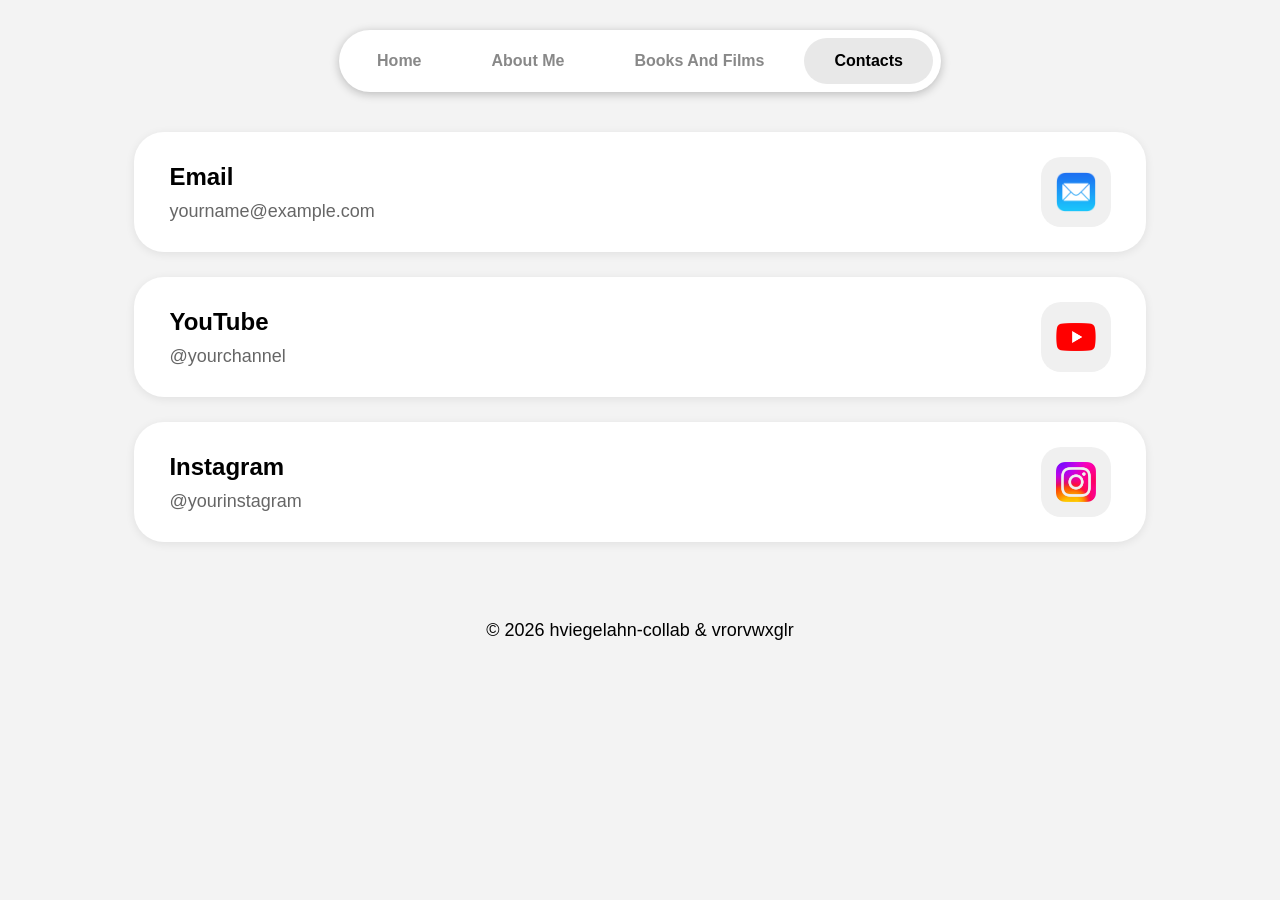
<file: contacts.html>
<!DOCTYPE html>
<html lang="en">
    <head>
        <meta charset="UTF-8">
        <meta name="viewport" content="width=device-width, initial-scale=1.0">
        <title>Personal Website</title>
        <link rel="icon" href="images/contacts/icon.png" type="image/png">
        <link rel="stylesheet" href="./style.css">
    </head>
    <body>
        <header>
            <nav>
                <ul>
                    <li><a href="index.html">Home</a></li>
                    <li><a href="aboutme.html">About Me</a></li>
                    <li><a href="booksandfilms.html">Books And Films</a></li>
                    <li><a href="contacts.html" class="active">Contacts</a></li>
                </ul>
            </nav>
        </header>
        
        
        <main class="contacts-container">
        
            <div class="contact-card">
                <div class="contact-info">
                    <h2>Email</h2>
                    <p>yourname@example.com</p>
                </div>

                <div class="contact-icon">
                    <img src="images/contacts/email.png" alt="Email">
                </div>
            </div>

            <div class="contact-card">
                <div class="contact-info">
                    <h2>YouTube</h2>
                    <p>@yourchannel</p>
                </div>

                <div class="contact-icon">
                    <img src="images/contacts/youtube.png" alt="YouTube">
                </div>
            </div>

            <div class="contact-card">
                <div class="contact-info">
                    <h2>Instagram</h2>
                    <p>@yourinstagram</p>
                </div>

                <div class="contact-icon">
                    <img src="images/contacts/instagram.png" alt="Instagram">
                </div>
            </div>
        </main>
        <footer>
            <p>&copy; 2026 hviegelahn-collab & vrorvwxglr</p>
        </footer>
    </body>
</html>
</file>
<file: style.css>
/*document.querySelector('html').style.filter = 'invert(100%) hue-rotate(180deg)';*/
/* ================================================== */
/* aboutme.html */

.aboutme-container {
    width: 90%;
    margin: 0 auto;
}

.hobbies,.timeline,
.personal-information {
    display: flex;
    gap: 30px;
    margin-bottom: 50px;
}

.hobbies-text-box,
.timeline-text-box,
.personal-information-text-box {
    flex: 2;
    padding: 20px;
    background: white;
    border-radius: 15px;
}

.hobbies-image-box,
.timeline-image-box,
.personal-information-image-box {
    flex: 1;
    display: flex;
    gap: 15px;
}

.hobbies-image-box img,
.timeline-image-box img,
.personal-information-image-box img {
    width: 50%;
    border-radius: 15px;
    object-fit: cover;
}

.hobbies-title,
.timeline-title,
.personal-information-title {
    margin-bottom: 15px;
}

/* ================================================== */
/* booksandfilms.html */
.booksandfilms-container {
    width: 90%;
    margin: 0 auto;
}

.items-wall {
    display: grid;
    grid-template-columns: repeat(auto-fill, 180px);
    justify-content: center;
    gap: 30px;
    margin-top: 30px;
}

.item {
    position: relative;
    text-align: center;
    transition: transform 0.3s ease;
}

.item:hover {
    transform: scale(1.05);
}

.item img {
    width: 180px;
    height: 260px;
    object-fit: cover;
    border-radius: 15px;
}


.rating {
    margin-top: 8px;
    font-size: 20px;
}

.item p {
    margin-top: 8px;
    font-weight: bold;
}

.review {
    position: absolute;
    left: 50%;
    transform: translateX(-50%);
    width: 200px;
    background: white;
    padding: 12px;
    border-radius: 12px;
    box-shadow: 0 2px 10px rgba(0,0,0,0.15);
    opacity: 0;
    visibility: hidden;
    transition: 0.3s;
    z-index: 10;
}

/* If you want click instead of hover...
.review.show {
    opacity: 1;
    visibility: visible;
}
*/

.item:hover .review {
    opacity: 1;
    visibility: visible;
}

/* ================================================== */
/* contacts.html */
.contacts-container {
    width: 80%;
    margin: 40px auto;
}

.contact-card {
    display: flex;
    justify-content: space-between;
    align-items: center;
    background: white;
    margin-bottom: 25px;
    padding: 25px 35px;
    border-radius: 30px;
    box-shadow: 0 2px 10px rgba(0, 0, 0, 0.08);
}

.contact-info h2 {
    margin: 0 0 10px 0;
}

.contact-info p {
    margin: 0;
    color: #666;
}

.contact-icon {
    width: 70px;
    height: 70px;
    display: flex;
    justify-content: center;
    align-items: center;
    background: #f0f0f0;
    border-radius: 20px;
}

.contact-icon img {
    width: 40px;
    height: 40px;
    object-fit: contain;
}

/* ================================================== */
/* index.html */
.index-container {
    width: 90%;
    margin: 0 auto;
}

.name {
    margin-bottom: 30px;
}

.index-information {
    display: flex;
    gap: 30px;
}

.index-text-box {
    flex: 2;
    padding: 20px;
    background: white;
    border-radius: 15px;
}

.index-image-box {
    flex: 1;
}

.index-image-box img {
    width: 100%;
    border-radius: 15px;
}

/* ================================================== */
/* general styles */
body {
    font-family: Arial;
    background-color: #f3f3f3;
}


h1 {
    font-size: 36px;
}

p {
    font-size: 18px;
}

footer {
    text-align: center;
    padding: 20px;
    margin-top: 30px;
}

/* Navigation Bar */
nav ul {
    display: flex;
    justify-content: center;
    gap: 10px;
    list-style: none;
    width: fit-content;
    margin: 30px auto;
    padding: 8px;
    background: white;
    border-radius: 999px;
    box-shadow: 0 2px 10px rgba(15, 15, 15, 0.25);
}

nav li {
    margin: 0;
    padding: 0;
}

nav a {
    display: block;
    text-decoration: none;
    color: #888;
    padding: 14px 30px;
    border-radius: 999px;
    font-weight: 600;
    transition: 0.3s;
}

nav a:hover {
    color: #333;
    background-color: #f5f5f5;
}

nav a.active {
    background-color: #e8e8e8;
    color: black;
}
</file>
